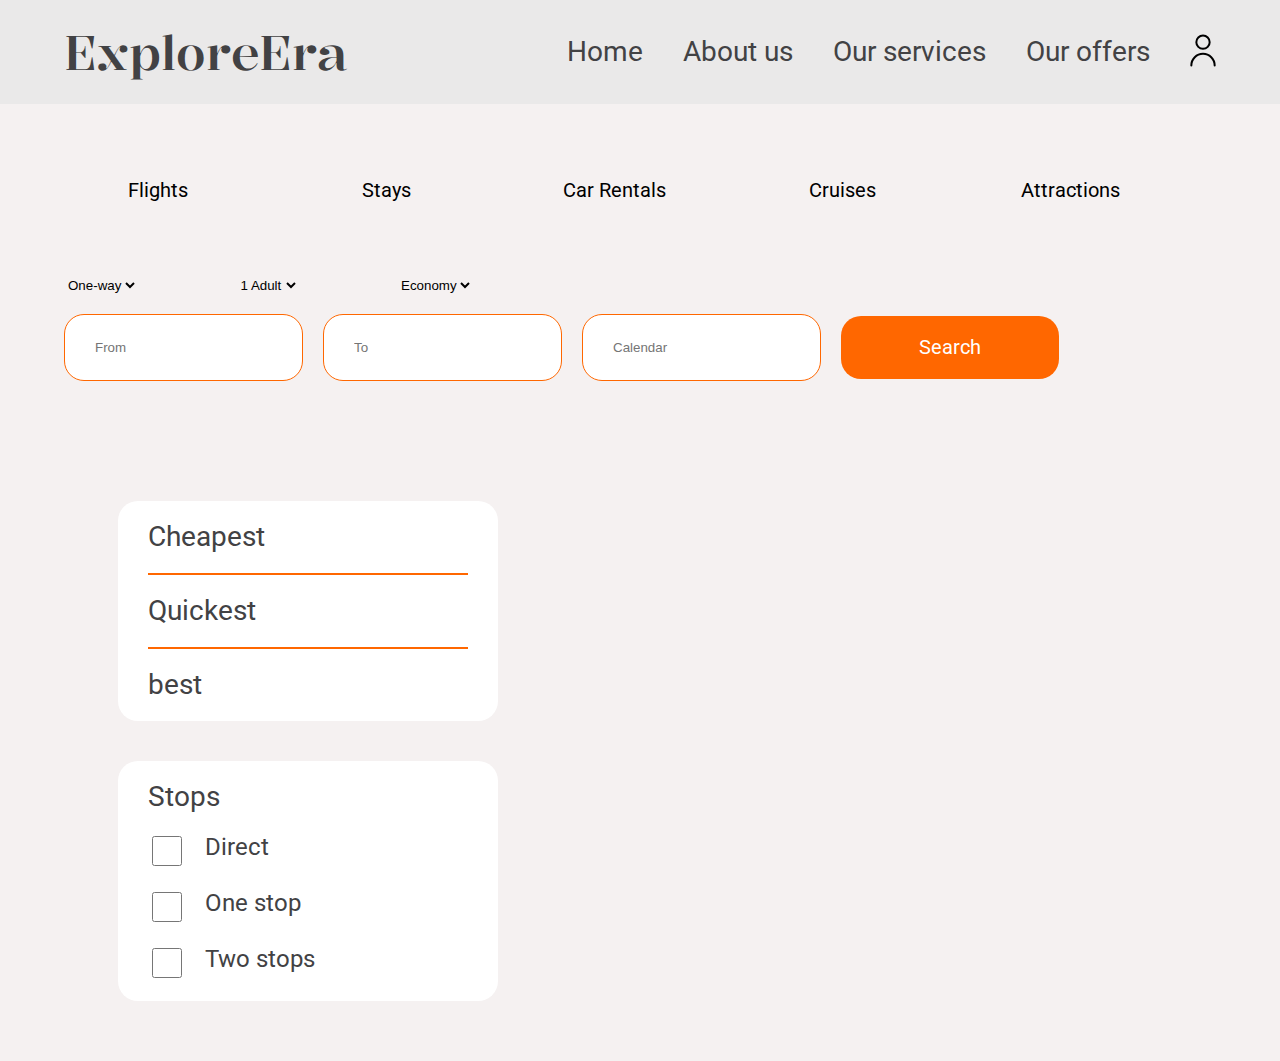
<file: pages/services.html>
<!DOCTYPE html>
<html lang="en">
  <head>
    <meta charset="UTF-8" />
    <meta name="viewport" content="width=device-width, initial-scale=1.0" />
    <link rel="stylesheet" href="../css/global.css" />
    <title>Document</title>
  </head>
  <body>
    <header class="service-header">
      <div class="container">
        <a class="logo link" href="../index.html">ExploreEra</a>
        <nav>
          <ul>
            <li><a href="../index.html" class="link">Home</a></li>
            <li><a href="#" class="link">About us</a></li>
            <li><a href="#" class="link">Our services</a></li>
            <li><a href="#" class="link">Our offers</a></li>
            <li>
              <svg
                class="menu man-icon"
                width="26"
                height="33"
                viewBox="0 0 26 33"
                fill="none"
                xmlns="http://www.w3.org/2000/svg"
              >
                <path
                  d="M24.6667 31.5C24.6667 25.0567 19.4434 19.8333 13 19.8333C6.55672 19.8333 1.33337 25.0567 1.33337 31.5M13 14.8333C9.31814 14.8333 6.33337 11.8486 6.33337 8.16667C6.33337 4.48477 9.31814 1.5 13 1.5C16.6819 1.5 19.6667 4.48477 19.6667 8.16667C19.6667 11.8486 16.6819 14.8333 13 14.8333Z"
                  stroke="black"
                  stroke-width="2"
                  stroke-linecap="round"
                  stroke-linejoin="round"
                />
              </svg>
            </li>
          </ul>
          <svg
            class="menu-icon menu"
            width="32"
            height="20"
            viewBox="0 0 32 20"
            fill="none"
            xmlns="http://www.w3.org/2000/svg"
          >
            <path
              d="M1 18.3333H31M1 10H31M1 1.66666H31"
              stroke=""
              stroke-width="2"
              stroke-linecap="round"
              stroke-linejoin="round"
            />
          </svg>
        </nav>
        <div class="menu-box">
          <nav>
            <ul>
              <li><a href="./pages/sign_in.html">Sign in</a></li>
              <li><a href="./pages/sign-up.html">Sign up</a></li>
              <li><a href="#">Sign out</a></li>
            </ul>
          </nav>
        </div>
      </div>
    </header>
    <section class="main-service">
      <div class="container">
        <form action="#">
          <div class="btn-box">
            <button class="filter">Flights</button>
            <button class="filter">Stays</button>
            <button class="filter">Car Rentals</button>
            <button class="filter">Cruises</button>
            <button class="filter">Attractions</button>
          </div>

          <div class="options-box">
            <select id="way">
              <option value="One-way">One-way</option>
              <option value="Two-way">Two-way</option>
            </select>
            <select id="adult">
              <option value="1 Adult">1 Adult</option>
              <option value="2 Adult">2 Adult</option>
            </select>
            <select id="class">
              <option value="economy">Economy</option>
              <option value="business">Business</option>
            </select>
          </div>
          <div class="input-box">
            <input type="text" placeholder="From" />
            <input type="text" placeholder="To" />
            <div class="data-box">
              <input type="data" placeholder="Calendar" />
            </div>
            <button class="search">Search</button>
          </div>
        </form>
      </div>
    </section>
    <section class="s-ticket">
      <div class="container">
        <div class="filter-side">
          <div class="cheapest">
            <h5 class="underline">Cheapest</h5>
            <h5 class="underline">Quickest</h5>
            <h5>best</h5>
          </div>
          <div class="checkbox">
            <h4>Stops</h4>
            <form action="#" class="myform">
              <div class="input-label">
                <input type="checkbox" />
                <label for="direct"> Direct</label>
              </div>
              <div class="input-label">
                <input type="checkbox" />
                <label for="stop">One stop</label>
              </div>
              <div class="input-label">
                <input type="checkbox" />
                <label for="stops"> Two stops</label>
              </div>
            </form>
          </div>
        </div>

        <div class="ticket-side">
          <div class="air-logo">
            <img src="../images/air-logo.svg" alt="aircompany logo" />
            <h3>Georgian Airlines</h3>
          </div>
          <div class="takeoff-hours">
            <div class="takeoff-landing">
              <span>take off</span>
              <span>landing</span>
            </div>
            <div class="hours">
              <div>
                <span>12:00</span>
                <input type="range" />
                <span>19:00</span>
              </div>
            </div>
          </div>
          <span>7 Hours</span>

          <div class="price-box">
            <div class="price">
              <span>Price</span>
              <span>600$</span>
            </div>
            <hr />
            <button>View Deal</button>
          </div>
        </div>
      </div>
    </section>
    <script src="../script/service.js"></script>
  </body>
</html>
</file>
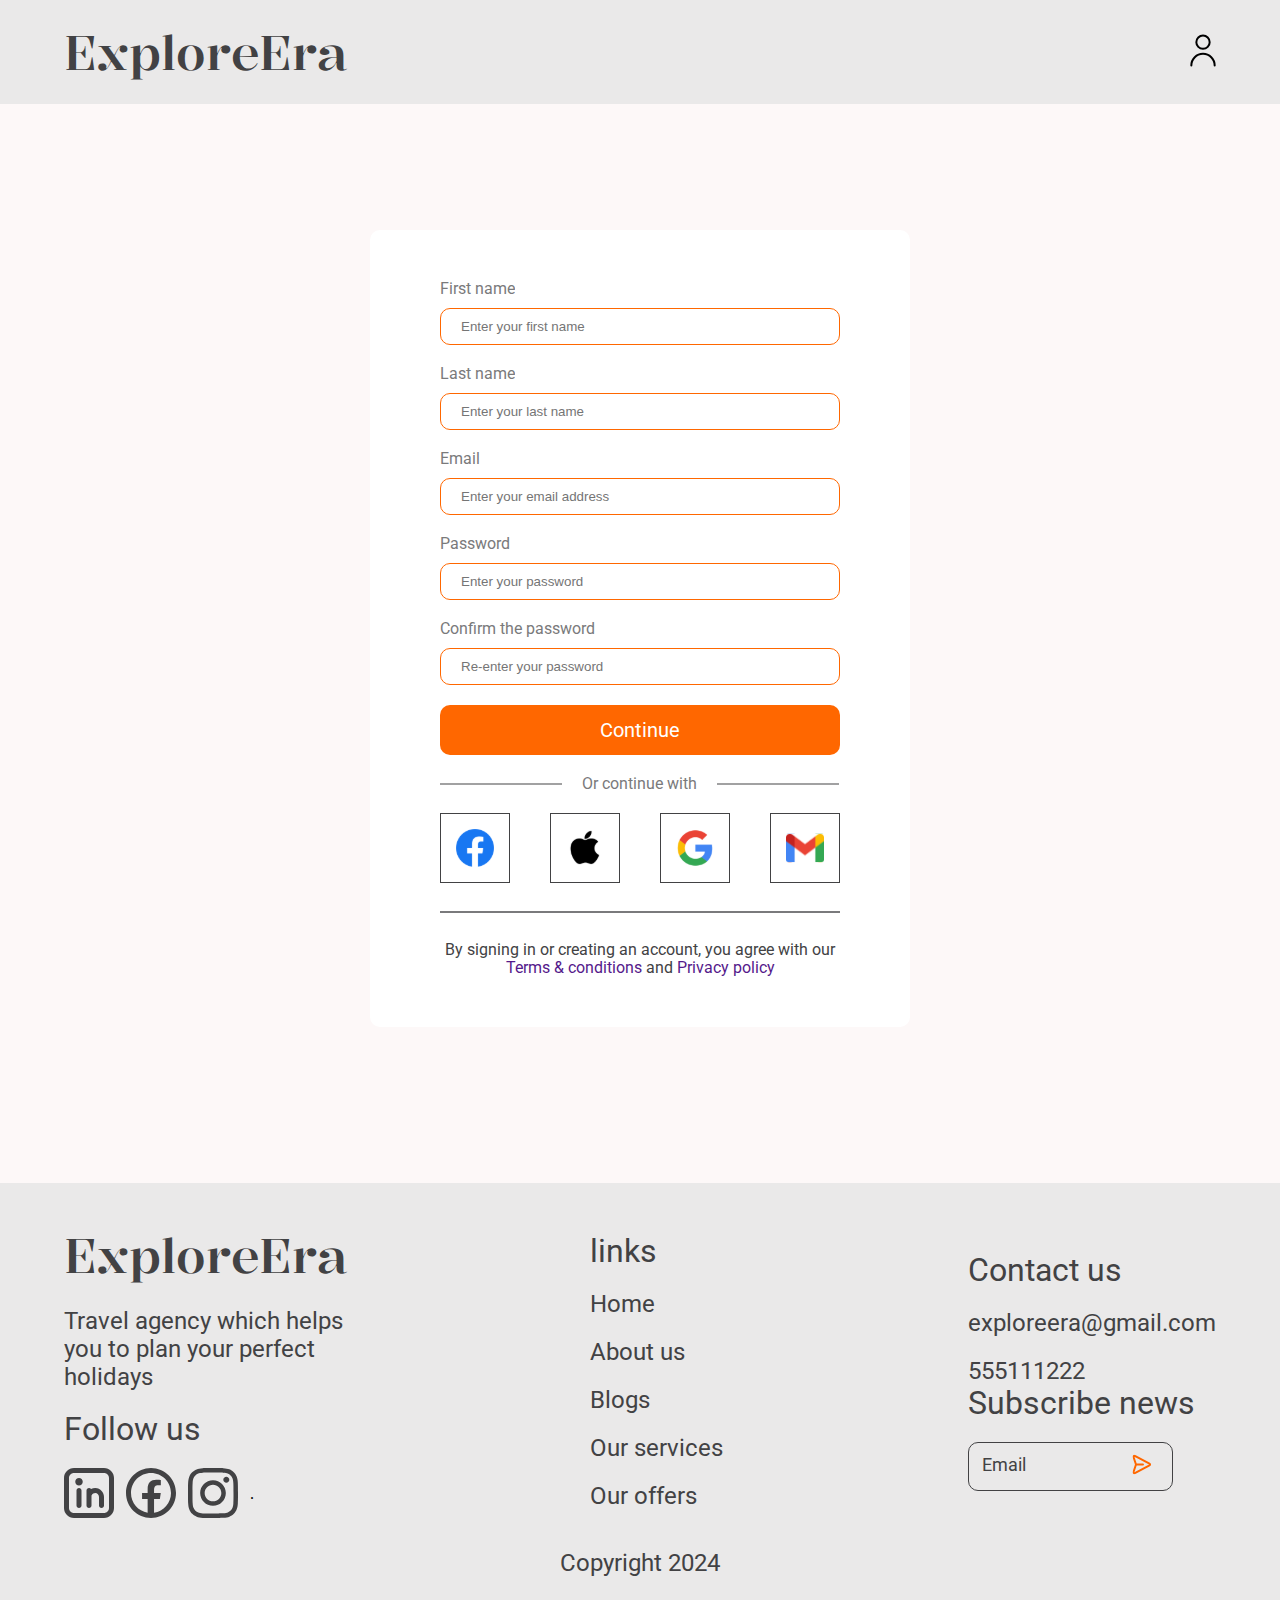
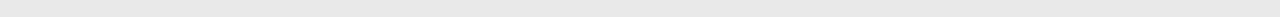
<file: pages/sign-up.html>
<!DOCTYPE html>
<html lang="en">
  <head>
    <meta charset="UTF-8" />
    <meta name="viewport" content="width=device-width, initial-scale=1.0" />
    <link rel="stylesheet" href="../css/global.css" />
    <title>sign up</title>
  </head>
  <body>
    <header class="white-header">
      <div class="container">
        <nav>
          <ul>
            <li><a class="logo link" href="../index.html">ExploreEra</a></li>
            <li>
              <svg
                class="menu man-icon"
                width="26"
                height="33"
                viewBox="0 0 26 33"
                fill="none"
                xmlns="http://www.w3.org/2000/svg"
              >
                <path
                  d="M24.6667 31.5C24.6667 25.0567 19.4434 19.8333 13 19.8333C6.55672 19.8333 1.33337 25.0567 1.33337 31.5M13 14.8333C9.31814 14.8333 6.33337 11.8486 6.33337 8.16667C6.33337 4.48477 9.31814 1.5 13 1.5C16.6819 1.5 19.6667 4.48477 19.6667 8.16667C19.6667 11.8486 16.6819 14.8333 13 14.8333Z"
                  stroke="black"
                  stroke-width="2"
                  stroke-linecap="round"
                  stroke-linejoin="round"
                />
              </svg>
            </li>
          </ul>
        </nav>
        <div class="menu-box">
          <nav>
            <ul>
              <li><a class="link" href="./sign_in.html">Sign in</a></li>
              <li><a class="link" href="./pages/sign-up.html">Sign up</a></li>
              <li><a class="link" href="#">Sign out</a></li>
            </ul>
          </nav>
        </div>
      </div>
    </header>
    <section class="s-sign-in">
      <div class="form-container">
        <form action="#" class="myform">
          <div class="label-input">
            <label for="name">First name</label>
            <input type="text" placeholder="Enter your first name" required />
          </div>
          <div class="label-input">
            <label for="text">Last name</label>
            <input type="text" placeholder="Enter your last name" required />
          </div>
          <div class="label-input">
            <label for="email">Email</label>
            <input
              type="email"
              placeholder="Enter your email address"
              required
            />
          </div>
          <div class="label-input">
            <label for="password">Password</label>
            <input type="Password" placeholder="Enter your password" required />
          </div>
          <div class="label-input">
            <label for="password">Confirm the password</label>
            <input
              type="password"
              placeholder="Re-enter your password"
              required
            />
          </div>

          <a class="btn" href="https://www.w3schools.com/">Continue</a>
        </form>
        <div class="break">
          <hr />
          <span>Or continue with</span>
          <hr />
        </div>
        <div class="icon-div">
          <img src="../images/sign-in-up/fb.svg" alt="facebook icon" />
          <img src="../images/sign-in-up/apple.svg" alt="apple icon" />
          <img src="../images/sign-in-up/google.svg" alt="google icon" />
          <img src="../images/sign-in-up/gmail.svg" alt="gmail icon" />
        </div>
        <hr />
        <p>
          By signing in or creating an account, you agree with our
          <a href="">Terms & conditions</a> and <a href="">Privacy policy</a>
        </p>
      </div>
    </section>
    <footer>
      <div class="container">
        <div class="logo-box">
          <a href="#" class="logo">ExploreEra</a>
          <p>Travel agency which helps you to plan your perfect holidays</p>
          <h5>Follow us</h5>
          <div class="icon-box">
            <img
              src="../images/footer-icon/instagram.svg"
              alt="instagram logo"
            />
            <img src="../images/footer-icon/facebook.svg" alt="facebook logo" />
            <img src="../images/footer-icon/linkdin.svg" alt="linkdin logo" />.
          </div>
        </div>
        <div class="links">
          <h3>links</h3>
          <nav>
            <ul>
              <li><a href="#">Home</a></li>
              <li><a href="#">About us</a></li>
              <li><a href="#">Blogs</a></li>
              <li><a href="#">Our services</a></li>
              <li><a href="#">Our offers</a></li>
            </ul>
          </nav>
        </div>
        <div class="contact-news">
          <div class="contact">
            <h3>Contact us</h3>
            <a href="mailto:exploreera@gmail.com">exploreera@gmail.com</a>
            <a href="tel:555111222"> 555111222</a>
          </div>
          <div class="news">
            <h3>Subscribe news</h3>
            <div class="email">
              <input type="email" placeholder="Email" />
              <button>
                <svg
                  width="19"
                  height="20"
                  viewBox="0 0 19 20"
                  fill="none"
                  xmlns="http://www.w3.org/2000/svg"
                >
                  <path
                    d="M3.60676 10.0283L10.4603 10.0283M16.0569 11.4424L3.76372 17.9505C2.66168 18.534 2.11075 18.8257 1.74742 18.7418C1.43233 18.6691 1.17207 18.4486 1.0485 18.1498C0.906015 17.8052 1.10291 17.2135 1.49723 16.0305L3.32931 10.5343C3.39188 10.3466 3.42314 10.2527 3.43557 10.1566C3.44659 10.0714 3.4468 9.9853 3.43577 9.90009C3.42335 9.80406 3.39189 9.71005 3.32932 9.52232L1.49724 4.02608C1.10292 2.84312 0.905645 2.25168 1.04813 1.90709C1.1717 1.60824 1.43231 1.38761 1.74741 1.31485C2.11073 1.23095 2.66174 1.52275 3.76378 2.10618L16.057 8.61435C16.9234 9.07303 17.3565 9.30224 17.4981 9.60819C17.6215 9.87467 17.6216 10.1821 17.4983 10.4485C17.3566 10.7545 16.9233 10.9837 16.0569 11.4424Z"
                    stroke="#FF6700"
                    stroke-width="2"
                    stroke-linecap="round"
                    stroke-linejoin="round"
                  />
                </svg>
              </button>
            </div>
          </div>
        </div>
      </div>
      <span>Copyright 2024</span>
    </footer>
    <script src="../script/sign-up.js"></script>
  </body>
</html>
</file>
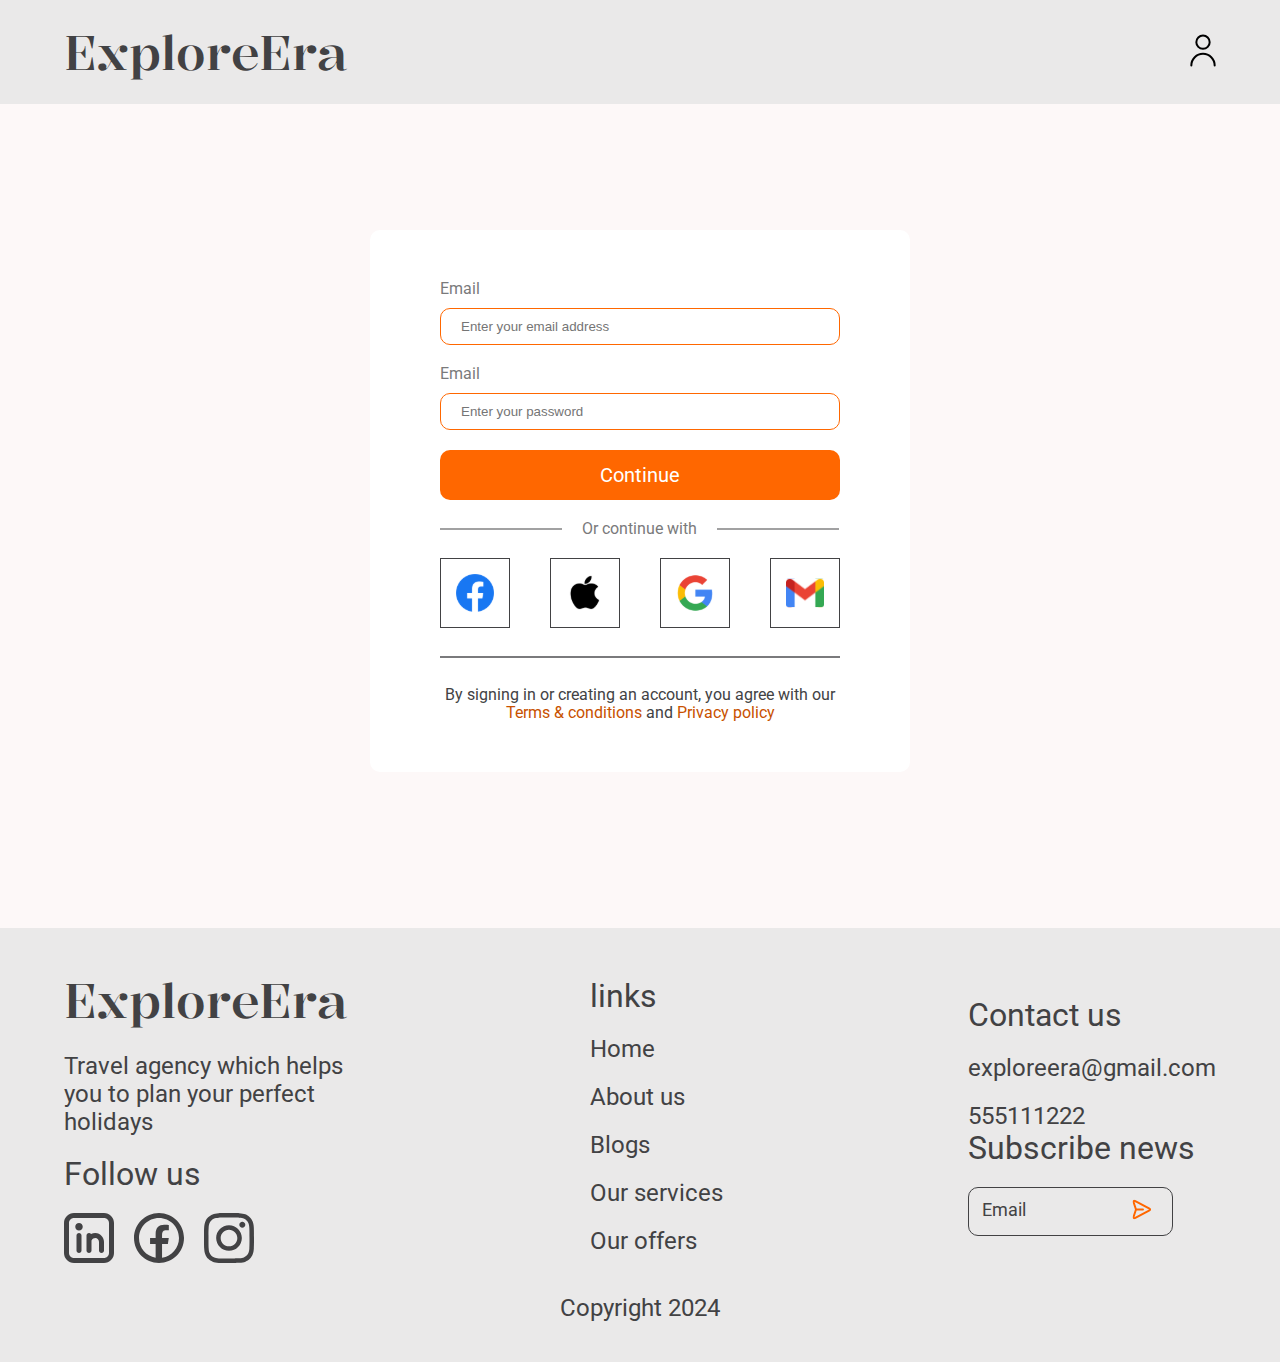
<file: pages/sign_in.html>
<!DOCTYPE html>
<html lang="en">
  <head>
    <meta charset="UTF-8" />
    <meta name="viewport" content="width=device-width, initial-scale=1.0" />
    <title>Sigh in</title>
    <link rel="stylesheet" href="../css/global.css" />
  </head>
  <body>
    <header class="white-header">
      <div class="container">
        <nav>
          <ul>
            <li><a class="logo link" href="../index.html">ExploreEra</a></li>
            <li>
              <svg
                class="menu man-icon"
                width="26"
                height="33"
                viewBox="0 0 26 33"
                fill="none"
                xmlns="http://www.w3.org/2000/svg"
              >
                <path
                  d="M24.6667 31.5C24.6667 25.0567 19.4434 19.8333 13 19.8333C6.55672 19.8333 1.33337 25.0567 1.33337 31.5M13 14.8333C9.31814 14.8333 6.33337 11.8486 6.33337 8.16667C6.33337 4.48477 9.31814 1.5 13 1.5C16.6819 1.5 19.6667 4.48477 19.6667 8.16667C19.6667 11.8486 16.6819 14.8333 13 14.8333Z"
                  stroke="black"
                  stroke-width="2"
                  stroke-linecap="round"
                  stroke-linejoin="round"
                />
              </svg>
            </li>
          </ul>
        </nav>
        <div class="menu-box">
          <nav>
            <ul>
              <li><a class="link" href="./sign_in.html">Sign in</a></li>
              <li><a class="link" href="./sign-up.html">Sign up</a></li>
              <li><a class="link" href="#">Sign out</a></li>
            </ul>
          </nav>
        </div>
      </div>
    </header>
    <section class="s-sign-in">
      <div class="form-container">
        <form action="#" class="myform">
          <div class="label-input">
            <label for="email">Email</label>
            <input
              type="email"
              placeholder="Enter your email address"
              required
            />
          </div>
          <div class="label-input">
            <label for="password">Email</label>
            <input type="password" placeholder="Enter your password" required />
          </div>

          <button class="btn" id="btnContinue">Continue</button>
        </form>
        <div class="break">
          <hr />
          <span>Or continue with</span>
          <hr />
        </div>
        <div class="icon-div">
          <img src="../images/sign-in-up/fb.svg" alt="facebook icon" />
          <img src="../images/sign-in-up/apple.svg" alt="apple icon" />
          <img src="../images/sign-in-up/google.svg" alt="google icon" />
          <img src="../images/sign-in-up/gmail.svg" alt="gmail icon" />
        </div>
        <hr />
        <p>
          By signing in or creating an account, you agree with our
          <span class="btnterm">Terms & conditions</span> and
          <span class="btnterm">Privacy policy</span>
        </p>
      </div>
    </section>
    <section class="s-popup hidden">
      <div class="container">
        <div class="term-policy">
          <div class="term">
            <h3>Terms and conditions</h3>
            <p>
              Before you use our website or services, please carefully read the
              following Terms and Conditions. By accessing or using our
              platform, you agree to comply with and be bound by these terms. If
              you do not agree with any part of these terms, please do not use
              our services. Your privacy is important to us. Please review our
              Privacy Policy to understand how we collect, use, and disclose
              information about you. By using our services, you consent to our
              privacy practices.
            </p>
          </div>
          <div class="policy">
            <h3>Privacy policy</h3>
            <p>
              We may collect personal information, such as your name, email
              address, and other details, when you register an account, make a
              purchase, or interact with our services. We also automatically
              collect certain information, such as IP addresses, browser type,
              and usage patterns, through cookies and similar technologies. Our
              website may contain links to third-party websites or services.
            </p>
          </div>
          <button class="close">I agree</button>
        </div>
      </div>
    </section>
    <div class="overlay hidden"></div>
    <footer>
      <div class="container">
        <div class="logo-box">
          <a href="../index.html" class="logo">ExploreEra</a>
          <p>Travel agency which helps you to plan your perfect holidays</p>
          <h5>Follow us</h5>
          <div class="icon-box">
            <img
              src="../images/footer-icon/instagram.svg"
              alt="instagram logo"
            />
            <img src="../images/footer-icon/facebook.svg" alt="facebook logo" />
            <img src="../images/footer-icon/linkdin.svg" alt="linkdin logo" />
          </div>
        </div>
        <div class="links">
          <h3>links</h3>
          <nav>
            <ul>
              <li><a href="../index.html">Home</a></li>
              <li><a href="#">About us</a></li>
              <li><a href="#">Blogs</a></li>
              <li><a href="#">Our services</a></li>
              <li><a href="#">Our offers</a></li>
            </ul>
          </nav>
        </div>
        <div class="contact-news">
          <div class="contact">
            <h3>Contact us</h3>
            <a href="mailto:exploreera@gmail.com">exploreera@gmail.com</a>
            <a href="tel:555111222"> 555111222</a>
          </div>
          <div class="news">
            <h3>Subscribe news</h3>
            <div class="email">
              <input type="email" placeholder="Email" />
              <button>
                <svg
                  width="19"
                  height="20"
                  viewBox="0 0 19 20"
                  fill="none"
                  xmlns="http://www.w3.org/2000/svg"
                >
                  <path
                    d="M3.60676 10.0283L10.4603 10.0283M16.0569 11.4424L3.76372 17.9505C2.66168 18.534 2.11075 18.8257 1.74742 18.7418C1.43233 18.6691 1.17207 18.4486 1.0485 18.1498C0.906015 17.8052 1.10291 17.2135 1.49723 16.0305L3.32931 10.5343C3.39188 10.3466 3.42314 10.2527 3.43557 10.1566C3.44659 10.0714 3.4468 9.9853 3.43577 9.90009C3.42335 9.80406 3.39189 9.71005 3.32932 9.52232L1.49724 4.02608C1.10292 2.84312 0.905645 2.25168 1.04813 1.90709C1.1717 1.60824 1.43231 1.38761 1.74741 1.31485C2.11073 1.23095 2.66174 1.52275 3.76378 2.10618L16.057 8.61435C16.9234 9.07303 17.3565 9.30224 17.4981 9.60819C17.6215 9.87467 17.6216 10.1821 17.4983 10.4485C17.3566 10.7545 16.9233 10.9837 16.0569 11.4424Z"
                    stroke="#FF6700"
                    stroke-width="2"
                    stroke-linecap="round"
                    stroke-linejoin="round"
                  />
                </svg>
              </button>
            </div>
          </div>
        </div>
      </div>
      <span>Copyright 2024</span>
    </footer>
  </body>

  <script src="../script/sign-in.js"></script>
</html>
</file>
<file: css/global.css>
/* http://meyerweb.com/eric/tools/css/reset/ 
   v2.0 | 20110126
   License: none (public domain)
*/
@import url("https://fonts.googleapis.com/css2?family=Kalnia:wght@500&display=swap");
@import url("https://fonts.googleapis.com/css2?family=Roboto:wght@400;500;700&display=swap");
html,
body,
div,
span,
applet,
object,
iframe,
h1,
h2,
h3,
h4,
h5,
h6,
p,
blockquote,
pre,
a,
abbr,
acronym,
address,
big,
cite,
code,
del,
dfn,
em,
img,
ins,
kbd,
q,
s,
samp,
small,
strike,
strong,
sub,
sup,
tt,
var,
b,
u,
i,
center,
dl,
dt,
dd,
ol,
ul,
li,
fieldset,
form,
label,
legend,
table,
caption,
tbody,
tfoot,
thead,
tr,
th,
td,
article,
aside,
canvas,
details,
embed,
figure,
figcaption,
footer,
header,
hgroup,
menu,
nav,
output,
ruby,
section,
summary,
time,
mark,
audio,
video {
  margin: 0;
  padding: 0;
  border: 0;
  font-size: 100%;
  font: inherit;
  vertical-align: baseline;
}

/* HTML5 display-role reset for older browsers */
article,
aside,
details,
figcaption,
figure,
footer,
header,
hgroup,
menu,
nav,
section {
  display: block;
}

body {
  line-height: 1;
}

ol,
ul {
  list-style: none;
}

blockquote,
q {
  quotes: none;
}

blockquote:before,
blockquote:after,
q:before,
q:after {
  content: "";
  content: none;
}

table {
  border-collapse: collapse;
  border-spacing: 0;
}

* {
  box-sizing: border-box;
}

a {
  text-decoration: none;
}

li {
  list-style: none;
}

ul {
  list-style: none;
}

.s-ticket .container, .main-service .container, .service-header .container, .s-popup .container, .s-sign-in .form-container, .white-header .container, footer .container, .myForm .container, .s-blogs .container, .s-slider .container, .s-video .container, .s-discover .container, .shared_bg header .container {
  max-width: 1580px;
  width: 100%;
  margin: 0 auto;
}
@media (max-width: 1600px) {
  .s-ticket .container, .main-service .container, .service-header .container, .s-popup .container, .s-sign-in .form-container, .white-header .container, footer .container, .myForm .container, .s-blogs .container, .s-slider .container, .s-video .container, .s-discover .container, .shared_bg header .container {
    width: 90%;
  }
}
@media (max-width: 440px) {
  .s-ticket .container, .main-service .container, .service-header .container, .s-popup .container, .s-sign-in .form-container, .white-header .container, footer .container, .myForm .container, .s-blogs .container, .s-slider .container, .s-video .container, .s-discover .container, .shared_bg header .container {
    width: 90%;
  }
}

.shared_bg {
  background: url(../images/main-bg.svg), #23382c;
  background-size: cover;
  background-position: center;
  height: 885px;
  width: 100%;
  display: flex;
  flex-direction: column;
  justify-content: center;
  align-items: center;
}
.shared_bg header {
  padding: 20px 0;
  position: fixed;
  top: 0;
  z-index: 9;
  width: 100%;
  transition: all 1s;
}
.shared_bg header .container {
  display: flex;
  flex-direction: row;
  justify-content: space-between;
  align-items: center;
}
.shared_bg header .container .logo {
  color: #ffffff;
  font-family: "Roboto", sans-serif;
  font-size: 48px;
  font-weight: 500;
  line-height: 64px;
  font-family: "Kalnia", sans-serif;
}
.shared_bg header .container nav {
  display: flex;
  flex-direction: row;
  justify-content: space-between;
  align-items: center;
}
.shared_bg header .container nav ul {
  display: flex;
  flex-direction: row;
  justify-content: space-between;
  align-items: center;
  gap: 40px;
}
@media (max-width: 1250px) {
  .shared_bg header .container nav ul {
    display: none;
  }
}
.shared_bg header .container nav ul li .link {
  color: #ffffff;
  font-family: "Roboto", sans-serif;
  font-size: 28px;
  font-weight: 400;
  line-height: 32px;
}
.shared_bg header .container nav ul li .man-icon {
  cursor: pointer;
  position: relative;
}
.shared_bg header .container nav .menu-icon {
  display: none;
}
@media (max-width: 1250px) {
  .shared_bg header .container nav .menu-icon {
    display: flex;
  }
}
.shared_bg header .container .menu-box {
  background-color: #ffffff;
  width: 267px;
  position: absolute;
  top: 105px;
  right: 5%;
  padding: 10px;
  border-radius: 10px;
  display: none;
  z-index: 1000;
}
.shared_bg header .container .menu-box nav ul {
  display: flex;
  flex-direction: column;
  justify-content: flex-start;
  align-items: space-between;
}
.shared_bg header .container .menu-box nav ul li {
  width: 247px;
  padding: 10px 20px;
  border-bottom: 1px solid #ff6700;
}
.shared_bg header .container .menu-box nav ul li a {
  color: #424244;
  font-family: "Roboto", sans-serif;
  font-size: 24px;
  font-weight: 400;
  line-height: 28px;
}
.shared_bg header .container .active {
  display: block;
}
.shared_bg .offer-box {
  padding-top: 243px;
  display: flex;
  flex-direction: column;
  justify-content: center;
  align-items: center;
  gap: 10px;
}
.shared_bg .offer-box h3 {
  color: #ffffff;
  font-family: "Roboto", sans-serif;
  font-size: 40px;
  font-weight: 500;
  line-height: 46px;
}
.shared_bg .offer-box h1 {
  color: #ffffff;
  font-family: "Roboto", sans-serif;
  font-size: 64px;
  font-weight: 600;
  line-height: 75px;
}
.shared_bg .offer-box button {
  color: #ffffff;
  font-family: "Roboto", sans-serif;
  font-size: 24px;
  font-weight: 500;
  line-height: 28px;
  background-color: #ff6700;
  border: none;
  padding: 20px 40px;
  border-radius: 20px;
  cursor: pointer;
}
.shared_bg .scroll {
  background-color: white;
}

.s-discover {
  padding-top: 60px;
  padding-bottom: 92px;
  background-color: white;
}
.s-discover .container {
  display: flex;
  flex-direction: column;
  justify-content: center;
  align-items: space-between;
}
.s-discover .container h1 {
  color: #424244;
  font-family: "Roboto", sans-serif;
  font-size: 32px;
  font-weight: 500;
  line-height: 37px;
  margin-bottom: 20px;
}
.s-discover .container p {
  color: #424244;
  font-family: "Roboto", sans-serif;
  font-size: 20px;
  font-weight: 400;
  line-height: 23px;
  margin-bottom: 10px;
  opacity: 0.8;
}
.s-discover .container span {
  align-self: flex-end;
  color: #c85100;
  font-family: "Roboto", sans-serif;
  font-size: 20px;
  font-weight: 500;
  line-height: 23px;
  text-decoration: underline;
}
.s-discover .container .cards-box {
  margin-top: 10px;
  display: flex;
  flex-direction: row;
  justify-content: space-between;
  align-items: center;
  flex-wrap: wrap;
  row-gap: 20px;
}
@media (max-width: 1600px) {
  .s-discover .container .cards-box {
    -moz-column-gap: 140px;
         column-gap: 140px;
    justify-content: space-around;
  }
}
@media (max-width: 1000px) {
  .s-discover .container .cards-box {
    -moz-column-gap: 10px;
         column-gap: 10px;
    justify-content: space-between;
  }
}
@media (max-width: 800px) {
  .s-discover .container .cards-box {
    -moz-column-gap: 10px;
         column-gap: 10px;
    flex-direction: column;
    align-items: center;
  }
}
.s-discover .container .cards-box .card {
  border-radius: 20px;
  width: 380px;
}
@media (max-width: 900px) {
  .s-discover .container .cards-box .card {
    width: 350px;
  }
}
@media (max-width: 800px) {
  .s-discover .container .cards-box .card {
    width: 500px;
  }
}
@media (max-width: 560px) {
  .s-discover .container .cards-box .card {
    width: 100%;
  }
}
.s-discover .container .cards-box .card img {
  max-width: 380px;
  width: 100%;
  margin-bottom: 10px;
}
@media (max-width: 800px) {
  .s-discover .container .cards-box .card img {
    max-width: 500px;
  }
}
.s-discover .container .cards-box .card h3 {
  margin-bottom: 10px;
  color: #424244;
  font-family: "Roboto", sans-serif;
  font-size: 32px;
  font-weight: 500;
  line-height: 37px;
}
.s-discover .container .cards-box .card p {
  color: #252525;
  font-family: "Roboto", sans-serif;
  font-size: 18px;
  font-weight: 400;
  line-height: 21px;
  opacity: 0.8;
}

.s-video .container h1 {
  color: #424244;
  font-family: "Roboto", sans-serif;
  font-size: 40px;
  font-weight: 500;
  line-height: 46px;
  margin-bottom: 40px;
}
.s-video .container iframe {
  width: 100%;
  aspect-ratio: 16/9;
  border-radius: 20px;
  -o-object-fit: fill;
     object-fit: fill;
}

.s-slider {
  padding: 60px 0;
}
.s-slider .container {
  display: flex;
  flex-direction: column;
  justify-content: flex-start;
  align-items: flex-start;
}
.s-slider .container h1 {
  color: #424244;
  font-family: "Roboto", sans-serif;
  font-size: 40px;
  font-weight: 500;
  line-height: 46px;
  margin-bottom: 30px;
}
.s-slider .container .arrow_box {
  display: flex;
  flex-direction: row;
  justify-content: space-between;
  align-items: space-between;
  width: 100%;
  margin-bottom: 10px;
}
.s-slider .container .arrow_box svg {
  cursor: pointer;
}
.s-slider .container .slider {
  display: flex;
  flex-direction: row;
  justify-content: center;
  align-items: center;
  gap: 20px;
  margin: 0 auto;
  position: relative;
  /* IN THE END */
  overflow-x: hidden;
  width: 100%;
}
.s-slider .container .slider .slide {
  width: 380px;
  top: 0;
  z-index: 2;
  height: 50rem;
  display: flex;
  flex-direction: column;
  justify-content: flex-start;
  align-items: space-between;
  gap: 10px;
}
@media (max-width: 1000px) {
  .s-slider .container .slider .slide {
    width: 340px;
  }
}
@media (max-width: 500px) {
  .s-slider .container .slider .slide {
    width: 100%;
  }
}
.s-slider .container .slider img {
  width: 380px;
}
.s-slider .container .slider h4 {
  color: #424244;
  font-family: "Roboto", sans-serif;
  font-size: 32px;
  font-weight: 500;
  line-height: 37px;
  margin-bottom: 10px;
}
.s-slider .container .slider span {
  color: #424244;
  font-family: "Roboto", sans-serif;
  font-size: 24px;
  font-weight: 500;
  line-height: 28px;
  margin-bottom: 10px;
}
.s-slider .container .slider .price {
  display: block;
}

.s-blogs {
  padding-top: 60px;
  padding-bottom: 60px;
}
.s-blogs .container {
  display: flex;
  flex-direction: column;
}
@media (max-width: 800px) {
  .s-blogs .container {
    align-items: center;
  }
}
.s-blogs .container h1 {
  color: #424244;
  font-family: "Roboto", sans-serif;
  font-size: 40px;
  font-weight: 500;
  line-height: 46px;
  margin-bottom: 40px;
}
.s-blogs .container #blogs {
  display: flex;
  flex-direction: row;
  justify-content: space-between;
  align-items: center;
  flex-wrap: wrap;
  row-gap: 40px;
}
@media (max-width: 800px) {
  .s-blogs .container #blogs {
    justify-content: center;
  }
}
.s-blogs .container #blogs .blog-card {
  width: 513px;
}
@media (max-width: 1150px) {
  .s-blogs .container #blogs .blog-card {
    width: 350px;
  }
}
@media (max-width: 800px) {
  .s-blogs .container #blogs .blog-card {
    width: 514px;
  }
}
@media (max-width: 600px) {
  .s-blogs .container #blogs .blog-card {
    width: 100%;
  }
}
.s-blogs .container #blogs .blog-card img {
  max-width: 514px;
  width: 100%;
}
.s-blogs .container #blogs .blog-card h3 {
  color: #424244;
  font-family: "Roboto", sans-serif;
  font-size: 32px;
  font-weight: 500;
  line-height: 37px;
  margin-top: 10px;
}

.myForm {
  background-color: #e0e0e0;
  padding-top: 50px;
  padding-bottom: 52px;
  margin-bottom: 60px;
}
.myForm .container h2 {
  color: #424244;
  font-family: "Roboto", sans-serif;
  font-size: 40px;
  font-weight: 500;
  line-height: 46px;
  margin-bottom: 40px;
}
.myForm .container form .select-box {
  display: flex;
  flex-direction: row;
  justify-content: space-between;
  align-items: center;
  flex-wrap: wrap;
  -moz-column-gap: 80px;
       column-gap: 80px;
  gap: 80px 40px;
}
@media (max-width: 1660px) {
  .myForm .container form .select-box {
    gap: 20px;
  }
}
.myForm .container form .select-box select {
  width: 750px;
  border: none;
  color: #424244;
  font-family: "Roboto", sans-serif;
  font-size: 28px;
  font-weight: 400;
  line-height: 32px;
  outline: none;
  padding: 33px 20px 33px 50px;
  border-radius: 20px;
}
@media (max-width: 1660px) {
  .myForm .container form .select-box select {
    width: 500px;
    gap: 20px 20px;
  }
}
@media (max-width: 1150px) {
  .myForm .container form .select-box select {
    width: 400px;
  }
}
@media (max-width: 920px) {
  .myForm .container form .select-box select {
    width: 350px;
  }
}
@media (max-width: 790px) {
  .myForm .container form .select-box select {
    width: 100%;
  }
}
.myForm .container form button {
  padding: 30px 50px;
  margin-top: 40px;
  border: none;
  width: 100%;
  border-radius: 20px;
  background-color: #ff6700;
  color: #ffffff;
  font-family: "Roboto", sans-serif;
  font-size: 32px;
  font-weight: 600;
  line-height: 37px;
  cursor: pointer;
}
.myForm .container form button:hover {
  background-color: #c85100;
}

footer {
  padding: 40px 0;
  background-color: #eae9e9;
}
footer .container {
  display: flex;
  flex-direction: row;
  justify-content: space-between;
  align-items: center;
  flex-wrap: wrap;
  margin-bottom: 20px;
}
@media (max-width: 990px) {
  footer .container {
    justify-content: flex-start;
    gap: 30px 40px;
  }
}
@media (max-width: 680px) {
  footer .container {
    flex-direction: column;
    align-items: flex-start;
  }
}
footer .container .logo-box {
  width: 280px;
  display: flex;
  flex-direction: column;
  justify-content: space-between;
  align-items: flex-start;
  gap: 20px;
}
@media (max-width: 990px) {
  footer .container .logo-box {
    width: 350px;
  }
}
footer .container .logo-box .logo {
  color: #424244;
  font-family: "Roboto", sans-serif;
  font-size: 48px;
  font-weight: 500;
  line-height: 64px;
  font-family: "Kalnia", sans-serif;
}
footer .container .logo-box p {
  color: #424244;
  font-family: "Roboto", sans-serif;
  font-size: 24px;
  font-weight: 400;
  line-height: 28px;
}
footer .container .logo-box h5 {
  color: #424244;
  font-family: "Roboto", sans-serif;
  font-size: 32px;
  font-weight: 400;
  line-height: 37px;
}
footer .container .logo-box .icon-box {
  display: flex;
  flex-direction: row;
  justify-content: space-between;
  align-items: center;
  width: 190px;
}
footer .container .links {
  display: flex;
  flex-direction: column;
  justify-content: space-between;
  align-items: flex-start;
  gap: 20px;
}
footer .container .links h3 {
  color: #424244;
  font-family: "Roboto", sans-serif;
  font-size: 32px;
  font-weight: 400;
  line-height: 37px;
}
footer .container .links nav ul {
  display: flex;
  flex-direction: column;
  justify-content: space-between;
  align-items: flex-start;
  gap: 20px;
}
footer .container .links nav ul li a {
  color: #424244;
  font-family: "Roboto", sans-serif;
  font-size: 24px;
  font-weight: 400;
  line-height: 28px;
}
footer .container .contact-news {
  display: flex;
  flex-direction: column;
  justify-content: space-between;
  align-items: flex-start;
}
@media (max-width: 990px) {
  footer .container .contact-news {
    flex-direction: row;
    gap: 40px;
  }
}
@media (max-width: 680px) {
  footer .container .contact-news {
    flex-direction: column;
  }
}
footer .container .contact-news .contact {
  display: flex;
  flex-direction: column;
  justify-content: space-between;
  align-items: flex-start;
  gap: 20px;
}
@media (max-width: 990px) {
  footer .container .contact-news .contact {
    width: 350px;
  }
}
footer .container .contact-news .contact h3 {
  color: #424244;
  font-family: "Roboto", sans-serif;
  font-size: 32px;
  font-weight: 400;
  line-height: 37px;
}
footer .container .contact-news .contact a {
  color: #424244;
  font-family: "Roboto", sans-serif;
  font-size: 24px;
  font-weight: 400;
  line-height: 28px;
}
footer .container .contact-news .news {
  display: flex;
  flex-direction: column;
  justify-content: space-between;
  align-items: flex-start;
  gap: 20px;
}
footer .container .contact-news .news h3 {
  color: #424244;
  font-family: "Roboto", sans-serif;
  font-size: 32px;
  font-weight: 400;
  line-height: 37px;
}
footer .container .contact-news .news .email {
  position: relative;
}
footer .container .contact-news .news .email input {
  border: 1px solid #424244;
  border-radius: 10px;
  padding: 16px 13px;
  width: 100%;
  background-color: transparent;
}
footer .container .contact-news .news .email input::-moz-placeholder {
  color: #424244;
  font-family: "Roboto", sans-serif;
  font-size: 18px;
  font-weight: 400;
  line-height: 21px;
}
footer .container .contact-news .news .email input::placeholder {
  color: #424244;
  font-family: "Roboto", sans-serif;
  font-size: 18px;
  font-weight: 400;
  line-height: 21px;
}
footer .container .contact-news .news .email button {
  border: none;
  position: absolute;
  background-color: transparent;
  right: 0;
  top: 50%;
  transform: translate(-50%, -50%);
  cursor: pointer;
}
footer span {
  display: flex;
  flex-direction: row;
  justify-content: center;
  align-items: center;
  color: #424244;
  font-family: "Roboto", sans-serif;
  font-size: 24px;
  font-weight: 400;
  line-height: 28px;
  padding-top: 10px;
}

.white-header {
  padding: 20px 0;
  background-color: #eae9e9;
}
.white-header .container nav ul {
  display: flex;
  flex-direction: row;
  justify-content: space-between;
  align-items: center;
}
.white-header .container nav ul .logo {
  color: #424244;
  font-family: "Roboto", sans-serif;
  font-size: 48px;
  font-weight: 500;
  line-height: 64px;
  font-family: "Kalnia", sans-serif;
}
.white-header .container nav ul .man-icon {
  cursor: pointer;
}
.white-header .container .menu-box {
  background-color: #ffffff;
  width: 267px;
  position: absolute;
  top: 105px;
  right: 5%;
  padding: 10px;
  border-radius: 10px;
  display: none;
  z-index: 1000;
}
.white-header .container .menu-box nav ul {
  display: flex;
  flex-direction: column;
  justify-content: flex-start;
  align-items: space-between;
}
.white-header .container .menu-box nav ul li {
  width: 247px;
  padding: 10px 20px;
  border-bottom: 1px solid #ff6700;
}
.white-header .container .menu-box nav ul li .link {
  color: #424244;
  font-family: "Roboto", sans-serif;
  font-size: 24px;
  font-weight: 400;
  line-height: 28px;
}
.white-header .container .active {
  display: block;
}

.s-sign-in {
  padding-top: 126px;
  padding-bottom: 156px;
  display: flex;
  flex-direction: row;
  justify-content: center;
  align-items: center;
  background-color: #fdf8f8;
}
.s-sign-in .form-container {
  background-color: #ffffff;
  padding: 50px 70px;
  width: 540px;
  border-radius: 10px;
  display: flex;
  flex-direction: column;
  justify-content: flex-start;
  align-items: flex-start;
  gap: 20px;
}
@media (max-width: 640px) {
  .s-sign-in .form-container {
    width: 340px;
  }
}
.s-sign-in .form-container .myform {
  display: flex;
  gap: 20px;
  flex-direction: column;
}
.s-sign-in .form-container .label-input {
  display: flex;
  flex-direction: column;
  gap: 10px;
}
.s-sign-in .form-container .label-input label {
  color: #424244;
  font-family: "Roboto", sans-serif;
  font-size: 16px;
  font-weight: 400;
  line-height: 18px;
  opacity: 70%;
}
.s-sign-in .form-container .label-input input {
  padding: 10px 10px 10px 20px;
  border: 1px solid #ff6700;
  border-radius: 10px;
  outline: none;
}
.s-sign-in .form-container .btn {
  color: #ffffff;
  font-family: "Roboto", sans-serif;
  font-size: 20px;
  font-weight: 400;
  line-height: 23px;
  background-color: #ff6700;
  border: none;
  border-radius: 10px;
  padding: 13.5px 160px;
  cursor: pointer;
}
.s-sign-in .form-container .break {
  display: flex;
  flex-direction: row;
  justify-content: space-between;
  align-items: flex-end;
  gap: 20px;
  opacity: 70%;
}
.s-sign-in .form-container .break hr {
  border: 1px solid #424244;
  width: 122px;
}
.s-sign-in .form-container .break span {
  color: #424244;
  font-family: "Roboto", sans-serif;
  font-size: 16px;
  font-weight: 400;
  line-height: 18px;
}
.s-sign-in .form-container .icon-div {
  display: flex;
  flex-direction: row;
  justify-content: space-between;
  align-items: center;
  width: 100%;
}
.s-sign-in .form-container .icon-div img {
  border: 1px solid #424244;
  width: 70px;
  height: 70px;
  padding: 15px;
}
.s-sign-in .form-container hr {
  border: 1px solid #424244;
  opacity: 70%;
  width: 100%;
}
.s-sign-in .form-container p {
  color: #424244;
  font-family: "Roboto", sans-serif;
  font-size: 16px;
  font-weight: 400;
  line-height: 18px;
  text-align: center;
}
.s-sign-in .form-container p span {
  color: #c85100;
  cursor: pointer;
}

body {
  position: relative;
}

.s-popup {
  padding: 60px;
  position: absolute;
  z-index: 10;
  top: 35%;
  left: 50%;
  transform: translate(-50%, -50%);
  background-color: #ffffff;
  border-radius: 15px;
}
.s-popup .container .term-policy {
  display: flex;
  flex-direction: column;
  justify-content: center;
  align-items: center;
  gap: 60px;
  width: 932px;
}
@media (max-width: 2000px) {
  .s-popup .container .term-policy {
    width: 100%;
  }
}
.s-popup .container .term-policy h3 {
  text-align: center;
  color: #424244;
  font-family: "Roboto", sans-serif;
  font-size: 32px;
  font-weight: 400;
  line-height: 37px;
  margin-bottom: 20px;
}
.s-popup .container .term-policy p {
  color: #424244;
  font-family: "Roboto", sans-serif;
  font-size: 18px;
  font-weight: 400;
  line-height: 21px;
}
.s-popup .container .term-policy button {
  color: #ffffff;
  font-family: "Roboto", sans-serif;
  font-size: 20px;
  font-weight: 400;
  line-height: 23px;
  background-color: #ff6700;
  border: none;
  border-radius: 10px;
  padding: 13.5px 160px;
  cursor: pointer;
}

.overlay {
  position: absolute;
  top: 0;
  left: 0;
  width: 100%;
  height: 100%;
  background-color: #424244;
  opacity: 60%;
  z-index: 5;
}

.hidden {
  display: none;
}

.service-header {
  background-color: #eae9e9;
  padding: 20px 0;
}
.service-header .container {
  display: flex;
  flex-direction: row;
  justify-content: space-between;
  align-items: center;
}
.service-header .container .logo {
  color: #424244;
  font-family: "Roboto", sans-serif;
  font-size: 48px;
  font-weight: 500;
  line-height: 64px;
  font-family: "Kalnia", sans-serif;
}
.service-header .container nav {
  display: flex;
  flex-direction: row;
  justify-content: space-between;
  align-items: center;
}
.service-header .container nav ul {
  display: flex;
  flex-direction: row;
  justify-content: space-between;
  align-items: center;
  gap: 40px;
}
@media (max-width: 1250px) {
  .service-header .container nav ul {
    display: none;
  }
}
.service-header .container nav ul li .link {
  color: #424244;
  font-family: "Roboto", sans-serif;
  font-size: 28px;
  font-weight: 400;
  line-height: 32px;
}
.service-header .container nav ul li .man-icon {
  cursor: pointer;
  position: relative;
  stroke: rgb(255, 255, 255);
}
.service-header .container nav .menu-icon {
  display: none;
}
@media (max-width: 1250px) {
  .service-header .container nav .menu-icon {
    display: flex;
  }
}
.service-header .container .menu-box {
  background-color: #ffffff;
  width: 267px;
  position: absolute;
  top: 105px;
  right: 5%;
  padding: 10px;
  border-radius: 10px;
  display: none;
  z-index: 1000;
}
.service-header .container .menu-box nav ul {
  display: flex;
  flex-direction: column;
  justify-content: flex-start;
  align-items: space-between;
}
.service-header .container .menu-box nav ul li {
  width: 247px;
  padding: 10px 20px;
  border-bottom: 1px solid #ff6700;
}
.service-header .container .menu-box nav ul li a {
  color: #424244;
  font-family: "Roboto", sans-serif;
  font-size: 24px;
  font-weight: 400;
  line-height: 28px;
}
.service-header .container .active {
  display: block;
}

.main-service {
  padding-top: 60px;
  padding-bottom: 60px;
  background-color: #f5f1f1;
}
.main-service .container .btn-box {
  display: flex;
  flex-direction: row;
  justify-content: flex-start;
  align-items: flex-start;
  flex-wrap: wrap;
  gap: 40px;
}
@media (max-width: 520px) {
  .main-service .container .btn-box {
    justify-content: center;
  }
}
.main-service .container .btn-box button {
  width: 188px;
  border: none;
  color: black;
  font-family: "Roboto", sans-serif;
  font-size: 20px;
  font-weight: 400;
  line-height: 23px;
  background-color: transparent;
  border: none;
  border-radius: 10px;
  padding: 15px 30px;
  cursor: pointer;
}
.main-service .container .btn-box .btnactive {
  color: #ffffff;
  background-color: #ff6700;
}
.main-service .container .options-box {
  margin-top: 60px;
  margin-bottom: 20px;
  width: 409px;
  display: flex;
  flex-direction: row;
  justify-content: space-between;
  align-items: center;
  flex-wrap: wrap;
}
@media (max-width: 520px) {
  .main-service .container .options-box {
    width: 100%;
    justify-content: center;
  }
}
.main-service .container .options-box select {
  border: none;
  background-color: transparent;
}
.main-service .container .input-box {
  display: flex;
  flex-direction: row;
  justify-content: flex-start;
  align-items: center;
  flex-wrap: wrap;
  gap: 20px;
}
@media (max-width: 520px) {
  .main-service .container .input-box {
    justify-content: center;
  }
}
.main-service .container .input-box input {
  padding: 25px 30px;
  border: 1px solid #ff6700;
  border-radius: 20px;
  outline: none;
}
.main-service .container .input-box .search {
  background-color: #ff6700;
  padding: 20px 78px;
  border: none;
  color: #ffffff;
  font-family: "Roboto", sans-serif;
  font-size: 20px;
  font-weight: 400;
  line-height: 23px;
  border-radius: 20px;
  cursor: pointer;
}

.s-ticket {
  padding: 60px;
  background-color: #f5f1f1;
}
.s-ticket .container {
  display: flex;
  flex-direction: row;
  justify-content: space-between;
  align-items: flex-start;
  gap: 20px;
}
.s-ticket .container .filter-side .cheapest {
  padding: 20px 30px;
  background-color: #ffffff;
  color: #424244;
  font-family: "Roboto", sans-serif;
  font-size: 28px;
  font-weight: 400;
  line-height: 32px;
  width: 380px;
  border-radius: 20px;
  margin-bottom: 40px;
}
.s-ticket .container .filter-side .cheapest .underline {
  border-bottom: 2px solid #ff6700;
  margin-bottom: 20px;
  padding-bottom: 20px;
}
.s-ticket .container .filter-side .checkbox {
  padding: 20px 30px;
  background-color: #ffffff;
  width: 380px;
  border-radius: 20px;
  display: flex;
  flex-direction: column;
  justify-content: space-between;
  align-items: flex-start;
  gap: 20px;
}
.s-ticket .container .filter-side .checkbox h4 {
  color: #424244;
  font-family: "Roboto", sans-serif;
  font-size: 28px;
  font-weight: 400;
  line-height: 32px;
}
.s-ticket .container .filter-side .checkbox .myform {
  display: flex;
  flex-direction: column;
  justify-content: space-between;
  align-items: flex-start;
  gap: 20px;
}
.s-ticket .container .filter-side .checkbox .myform .input-label {
  display: flex;
  gap: 20px;
}
.s-ticket .container .filter-side .checkbox .myform .input-label label {
  color: #424244;
  font-family: "Roboto", sans-serif;
  font-size: 24px;
  font-weight: 400;
  line-height: 28px;
}
.s-ticket .container .filter-side .checkbox .myform .input-label input {
  width: 30px;
  height: 30px;
}
.s-ticket .container .ticket-side {
  padding: 40px 132px;
  background-color: #ffffff;
  border-radius: 20px;
  display: flex;
  flex-direction: row;
  justify-content: space-between;
  align-items: center;
  gap: 68px;
}
@media (max-width: 1600px) {
  .s-ticket .container .ticket-side {
    display: none;
  }
}
.s-ticket .container .ticket-side .air-logo {
  display: flex;
  flex-direction: column;
  justify-content: space-between;
  align-items: center;
  gap: 10px;
}
.s-ticket .container .ticket-side .takeoff-hours {
  display: flex;
  flex-direction: column;
  justify-content: space-between;
  align-items: center;
  gap: 20px;
}
.s-ticket .container .ticket-side .takeoff-hours .takeoff-landing {
  display: flex;
  flex-direction: row;
  justify-content: space-between;
  align-items: center;
  gap: 166px;
}
.s-ticket .container .ticket-side .takeoff-hours .takeoff-landing .hours {
  display: flex;
  flex-direction: row;
  justify-content: space-between;
  align-items: center;
  gap: 20px;
}
.s-ticket .container .ticket-side .takeoff-hours .takeoff-landing .hours input[type=range]::-webkit-slider-thumb {
  background-color: #4caf50;
}
.s-ticket .container .ticket-side .price-box {
  display: flex;
  flex-direction: column;
  justify-content: space-between;
  align-items: center;
  gap: 53px;
}
.s-ticket .container .ticket-side .price-box hr {
  width: 173px;
  border: 2px solid #424244;
}
.s-ticket .container .ticket-side .price-box button {
  color: #424244;
  font-family: "Roboto", sans-serif;
  font-size: 20px;
  font-weight: 500;
  line-height: 23px;
  background-color: #ff8c3e;
  border: none;
  padding: 10px 42px;
  border-radius: 10px;
}/*# sourceMappingURL=global.css.map */
</file>
